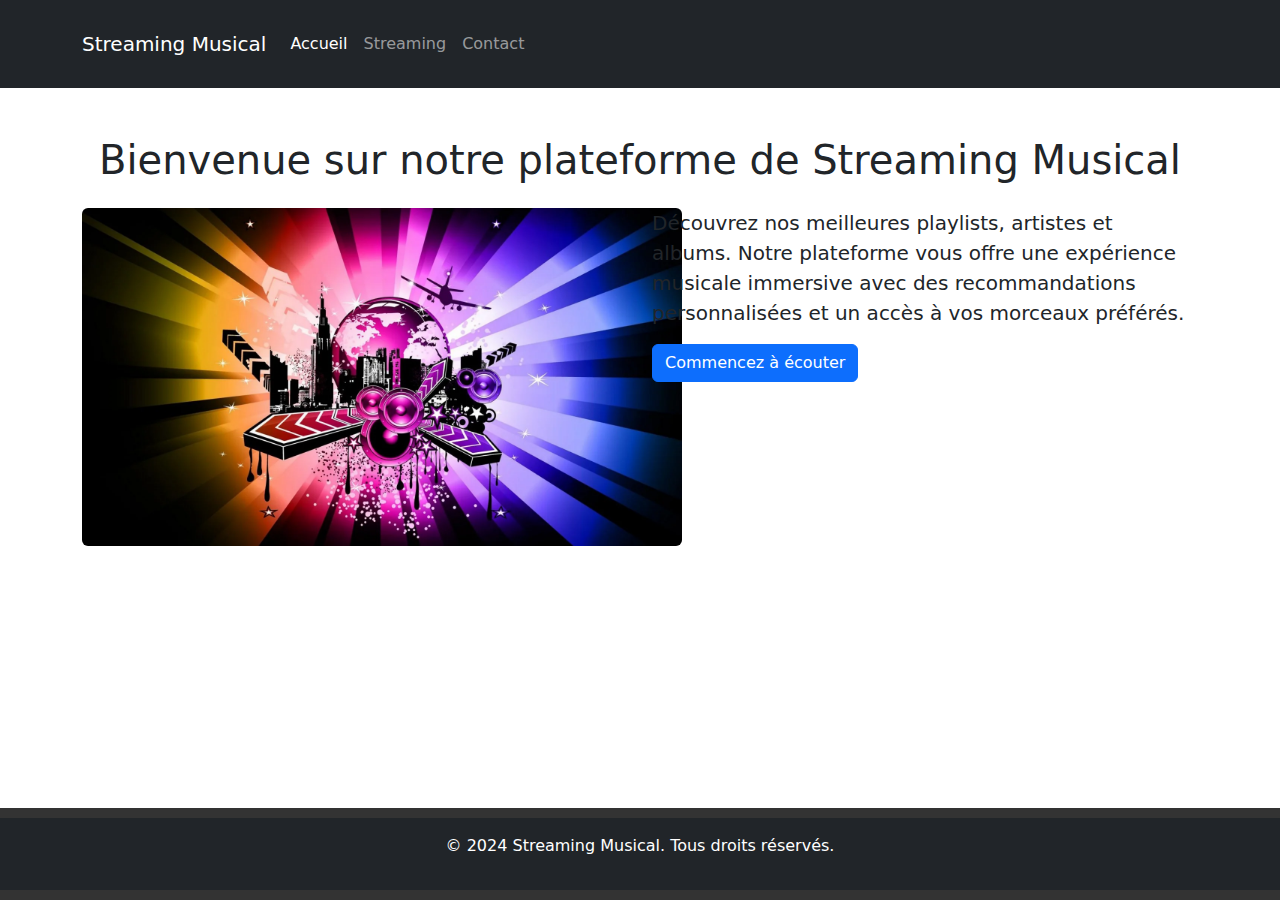
<file: index.html>
<!DOCTYPE html>
<html lang="fr">

<head>
    <meta charset="UTF-8">
    <meta name="viewport" content="width=device-width, initial-scale=1.0">
    <title>Accueil - Streaming Musical</title>
    <link rel="stylesheet" href="/assets/css/style.css">

    <link href="https://cdn.jsdelivr.net/npm/bootstrap@5.3.3/dist/css/bootstrap.min.css" rel="stylesheet" 
    integrity="sha384-QWTKZyjpPEjISv5WaRU9OFeRpok6YctnYmDr5pNlyT2bRjXh0JMhjY6hW+ALEwIH" crossorigin="anonymous">

    <script src="https://cdn.jsdelivr.net/npm/bootstrap@5.3.3/dist/js/bootstrap.bundle.min.js" 
    integrity="sha384-YvpcrYf0tY3lHB60NNkmXc5s9fDVZLESaAA55NDzOxhy9GkcIdslK1eN7N6jIeHz" crossorigin="anonymous"></script>
</head>

<body>
  <main> 
    <div class="bg-dark text-white p-3">
        <nav class="navbar navbar-expand-lg navbar-dark">
            <div class="container">
                <a class="navbar-brand" href="index.html">Streaming Musical</a>
                <button class="navbar-toggler" type="button" data-bs-toggle="collapse" data-bs-target="#navbarNav"
                    aria-controls="navbarNav" aria-expanded="false" aria-label="Toggle navigation">
                    <span class="navbar-toggler-icon"></span>
                </button>
                <div class="collapse navbar-collapse" id="navbarNav">
                    <ul class="navbar-nav">
                        <li class="nav-item">
                            <a class="nav-link active" href="index.html">Accueil</a>
                        </li>
                        <li class="nav-item">
                            <a class="nav-link" href="streaming.html">Streaming</a>

                        </li>

                        <li class="nav-item">
                            <a class="nav-link" href="contact.html">Contact</a>
                        </li>

                    </ul>
                </div>
            </div>
        </nav>
    </div>

    <div class="container my-5">
        <h1 class="text-center mb-4">Bienvenue sur notre plateforme de Streaming Musical</h1>
        <div class="row">
            <div class="col-md-6">
                <img class="rounded" src="/assets/img/img stream musical.webp" width="600">
            </div>
            <div class="col-md-6">
                <p class="lead">
                    Découvrez nos meilleures playlists, artistes et albums. Notre plateforme vous offre une expérience
                    musicale immersive avec des recommandations personnalisées et un accès à vos morceaux préférés.
                </p>
                <a href="streaming.html" class="btn btn-primary">Commencez à écouter</a>
            </div>
        </div>
    </div>

 </main>

    <footer> 
       <div class="bg-dark text-white text-center p-3">
          <p>&copy; 2024 Streaming Musical. Tous droits réservés.</p>
       </div>
     </footer>

</body>

</html>
</file>
<file: assets/css/style.css>
body {
    display: flex;
    flex-direction: column;
    min-height: 100vh;
    margin: 0;
}

main {
    flex: 1; /* Le contenu principal occupe l’espace disponible */
}

footer {
    position: relative; /* Le footer n'est pas fixe, il suit le flux normal */
}

footer {
    background-color: #333;
    color: white;
    text-align: center;
    padding: 10px 0;
    position: fixed; /* Fixer le footer en bas de la page */
    bottom: 0;
    width: 100%;
}

footer a {
    color: #b83232;
    text-decoration: none;
}

footer a:hover {
    text-decoration: underline;

}
</file>
